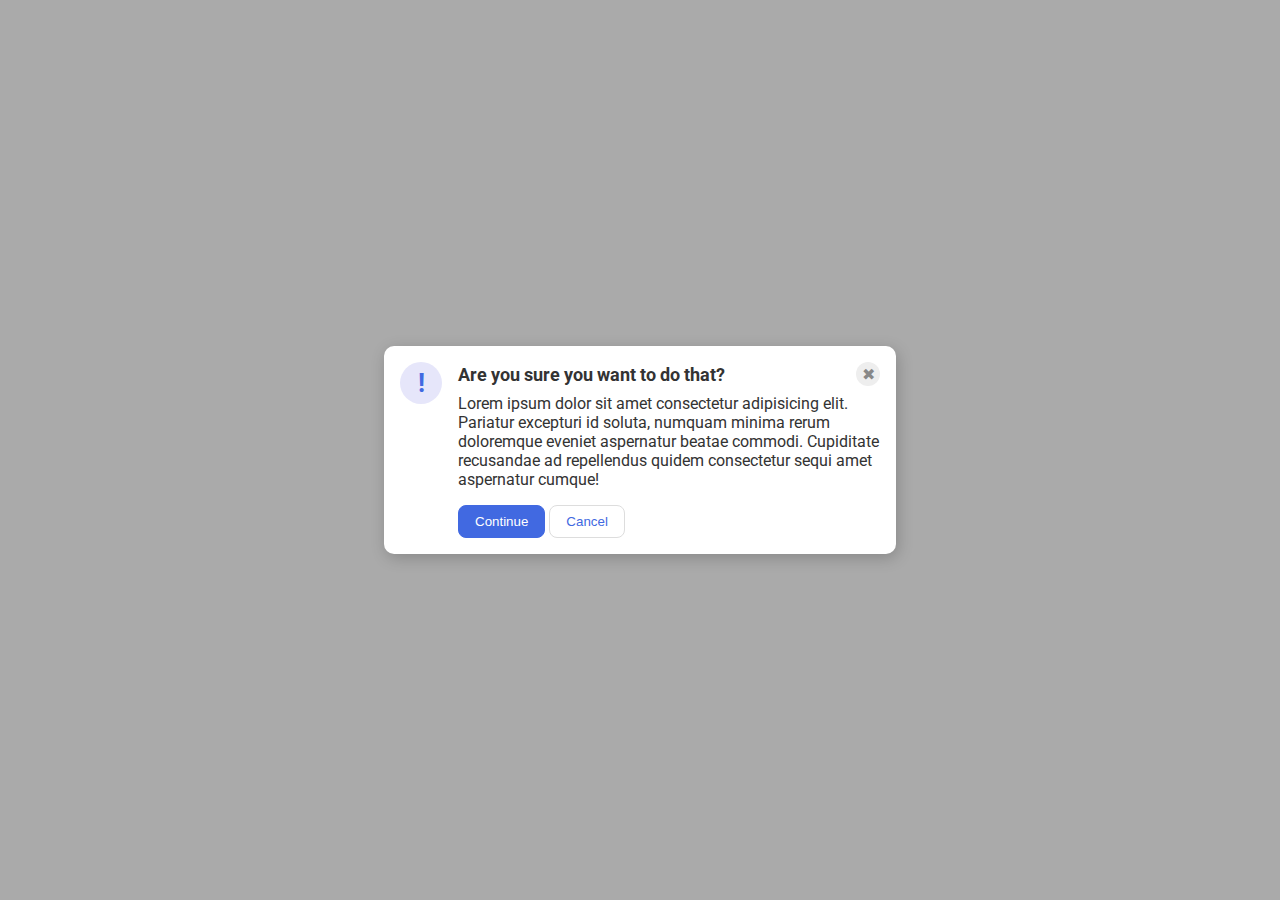
<file: flex/05-flex-modal/index.html>
<!DOCTYPE html>
<html lang="en">
<head>
  <meta charset="UTF-8">
  <meta http-equiv="X-UA-Compatible" content="IE=edge">
  <meta name="viewport" content="width=device-width, initial-scale=1.0">
  <link rel="stylesheet" href="style.css">
  <title>Modal</title>
</head>
<body>
  <div class="modal">
    <div class="icon">!</div>
    <div class="container">
      <div class="header">Are you sure you want to do that?
      <div class="close-button">✖</div>
    </div>
      <div class="text">Lorem ipsum dolor sit amet consectetur adipisicing elit. Pariatur excepturi id soluta, numquam minima rerum doloremque eveniet aspernatur beatae commodi. Cupiditate recusandae ad repellendus quidem consectetur sequi amet aspernatur cumque!

      </div>
      <button class="continue">Continue</button>
      <button class="cancel">Cancel</button>
  
  </div>
</div>
</body>
</html>
</file>
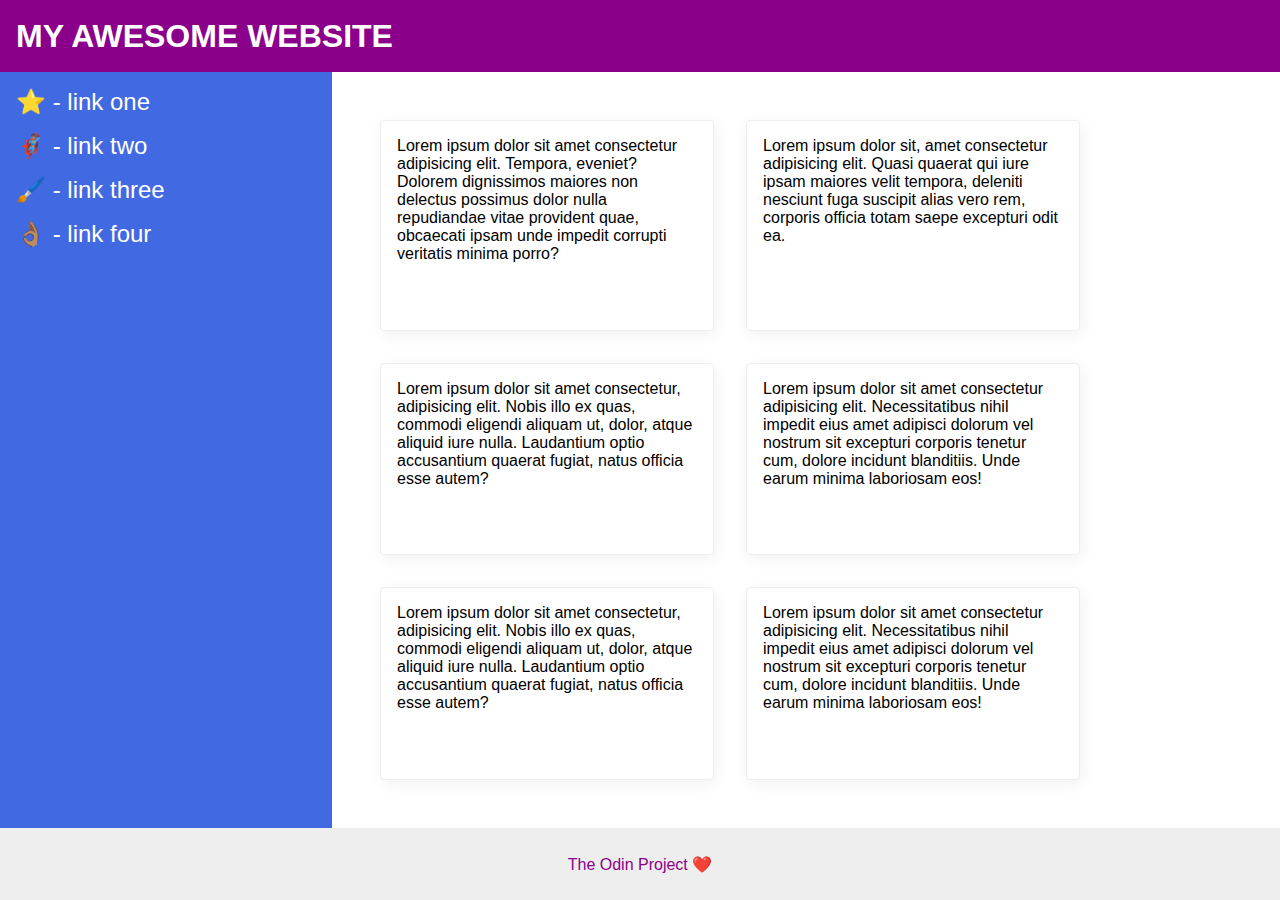
<file: flex/07-flex-layout-2/index.html>
<!DOCTYPE html>
<html lang="en">
<head>
  <meta charset="UTF-8">
  <meta http-equiv="X-UA-Compatible" content="IE=edge">
  <meta name="viewport" content="width=device-width, initial-scale=1.0">
  <title>The Holy Grail</title>
  <link rel="stylesheet" href="style.css">
</head>
<body>
  <div class="header">
    MY AWESOME WEBSITE
  </div>
  
<div class="body">

  <div class="sidebar">
    <ul>
      <li><a href="google.com">⭐ - link one</a></li>
      <li><a href="google.com">🦸🏽‍♂️ - link two</a></li>
      <li><a href="google.com">🖌️ - link three</a></li>
      <li><a href="google.com">👌🏽 - link four</a></li>
    </ul>
  </div>

<div class="box">
  <div class="card">Lorem ipsum dolor sit amet consectetur adipisicing elit. Tempora, eveniet? Dolorem dignissimos maiores non delectus possimus dolor nulla repudiandae vitae provident quae, obcaecati ipsam unde impedit corrupti veritatis minima porro?</div>
  <div class="card">Lorem ipsum dolor sit, amet consectetur adipisicing elit. Quasi quaerat qui iure ipsam maiores velit tempora, deleniti nesciunt fuga suscipit alias vero rem, corporis officia totam saepe excepturi odit ea.</div>
  <div class="card">Lorem ipsum dolor sit amet consectetur, adipisicing elit. Nobis illo ex quas, commodi eligendi aliquam ut, dolor, atque aliquid iure nulla. Laudantium optio accusantium quaerat fugiat, natus officia esse autem?</div>
  <div class="card">Lorem ipsum dolor sit amet consectetur adipisicing elit. Necessitatibus nihil impedit eius amet adipisci dolorum vel nostrum sit excepturi corporis tenetur cum, dolore incidunt blanditiis. Unde earum minima laboriosam eos!</div>
  <div class="card">Lorem ipsum dolor sit amet consectetur, adipisicing elit. Nobis illo ex quas, commodi eligendi aliquam ut, dolor, atque aliquid iure nulla. Laudantium optio accusantium quaerat fugiat, natus officia esse autem?</div>
  <div class="card">Lorem ipsum dolor sit amet consectetur adipisicing elit. Necessitatibus nihil impedit eius amet adipisci dolorum vel nostrum sit excepturi corporis tenetur cum, dolore incidunt blanditiis. Unde earum minima laboriosam eos!</div>
</div>

</div>

  <div class="footer">
    The Odin Project ❤️
  </div>
</body>
</html>
</file>
<file: flex/05-flex-modal/style.css>
@import url('https://fonts.googleapis.com/css2?family=Roboto:wght@400;700&display=swap');

html, body {
  height: 100%;
}

body {
  font-family: Roboto, sans-serif;
  margin: 0;
  background: #aaa;
  color: #333;
  /* I'll give you this one for free lol */
  display: flex;
  align-items: center;
  justify-content: center;
}

.modal {
  background: white;
  width: 480px;
  border-radius: 10px;
  box-shadow: 2px 4px 16px rgba(0,0,0,.2);
  display: flex;
  padding: 16px;
  gap: 16px;
}


.icon {
  color: royalblue;
  font-size: 26px;
  font-weight: 700;
  background: lavender;
  width: 42px;
  height: 42px;
  border-radius: 50%;
  display: flex;
  align-items: center;
  justify-content: center;
  flex-shrink: 0;
}

.close-button {
  background: #eee;
  border-radius: 50%;
  color: #888;
  font-weight: 400;
  font-size: 16px;
  height: 24px;
  width: 24px;
  display: flex;
  align-items: center;
  justify-content: center;
}

button {
  padding: 8px 16px;
  border-radius: 8px;
}

button.continue {
  background: royalblue;
  border: 1px solid royalblue;
  color: white;
}

button.cancel {
  background: white;
  border: 1px solid #ddd;
  color: royalblue;
}

.header {
  display: flex;
  align-items: center;
  justify-content: space-between;
  font-size: 18px;
  font-weight: 700;
  margin-bottom: 8px;
}

.text {
  margin-bottom: 16px;
}
</file>
<file: flex/07-flex-layout-2/style.css>
body {
  font-family: -apple-system, BlinkMacSystemFont, 'Segoe UI', Roboto, Oxygen, Ubuntu, Cantarell, 'Open Sans', 'Helvetica Neue', sans-serif;
  margin: 0;
  min-height: 100vh;
  display: flex;
  flex-direction: column;
}

.header {
  height: 72px;
  background: darkmagenta;
  color: white;
  padding: 0 16px;
  display: flex;
  justify-content: space-between;
  align-items: center;
  font-size: 32px;
  font-weight: 900;
}

.body {
  flex: 1;
  display: flex;
}

.footer {  
  height: 72px;
  display: flex;
  align-items: center;
  justify-content: center;
  
  background: #eee;
  color: darkmagenta;
}

.sidebar {
  flex-shrink: 0;
  background: royalblue;
  padding: 16px;
  width: 300px;
}

ul {
  list-style-type: none;
  margin: 0;
  padding: 0px;
  
}

li {
  margin-bottom: 16px;
}

a { 
  font-size: 24px;
  text-decoration: none;
  color: white;
}

/* box contains the cards */
.box {
  display: flex;
  flex-wrap: wrap;
  padding: 32px;  
}

.card {
  margin: 16px;
  padding: 16px;
  width: 300px;
  
  border: 1px solid #eee;
  box-shadow: 2px 4px 16px rgba(0,0,0,.06);
  border-radius: 4px;
}
</file>
